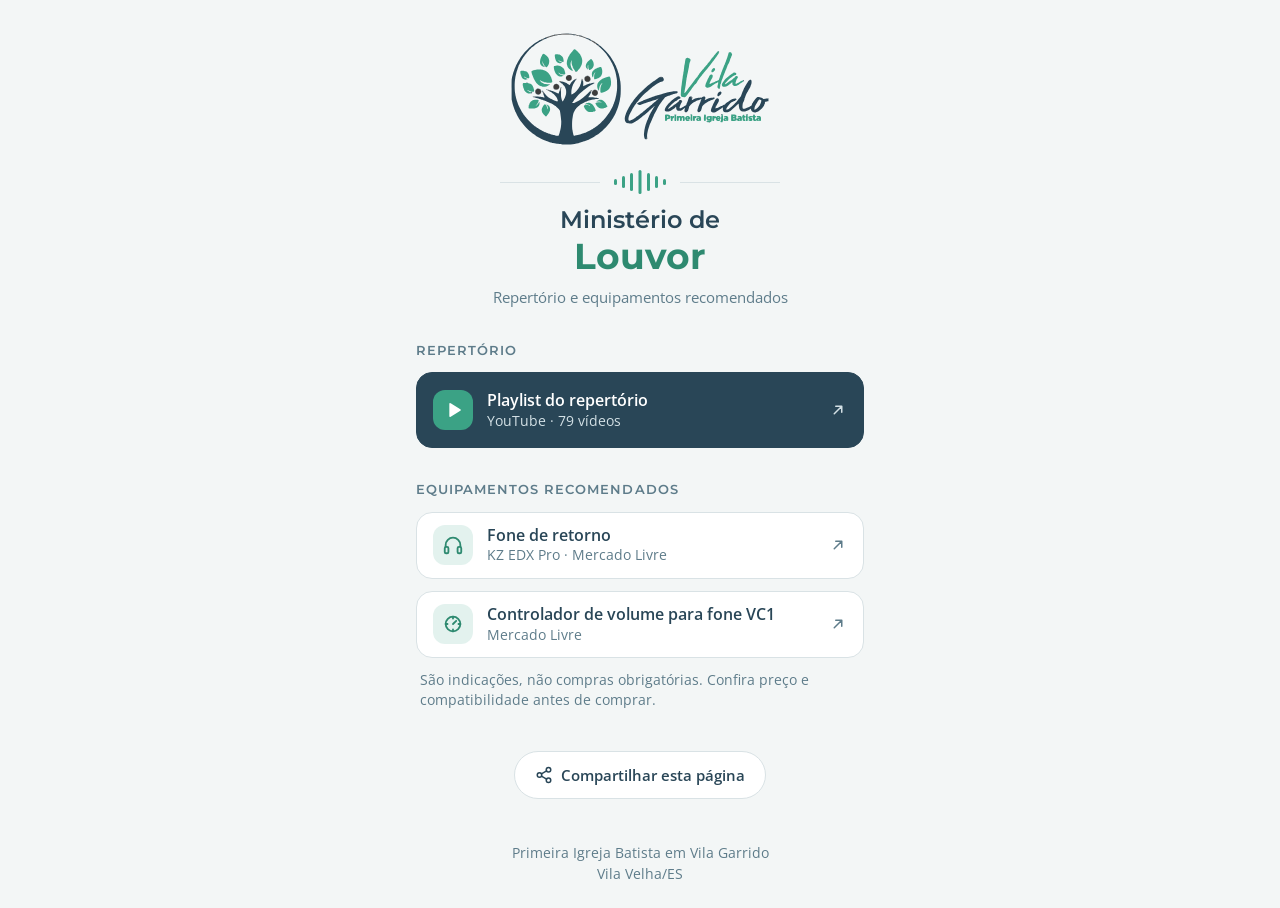
<file: index.html>
<!doctype html>
<html lang="pt-BR">
<head>
  <meta charset="utf-8">
  <meta name="viewport" content="width=device-width, initial-scale=1, viewport-fit=cover">
  <title>Ministério de Louvor | PIB Vila Garrido</title>
  <meta name="description" content="Repertório e equipamentos recomendados do Ministério de Louvor da Primeira Igreja Batista em Vila Garrido.">
  <meta name="theme-color" content="#F3F6F6" media="(prefers-color-scheme: light)">
  <meta name="theme-color" content="#14212A" media="(prefers-color-scheme: dark)">
  <meta name="color-scheme" content="light dark">

  <!-- Prévia ao compartilhar (WhatsApp etc.) -->
  <link rel="canonical" href="https://louvorpibvg.github.io/">
  <meta property="og:type" content="website">
  <meta property="og:url" content="https://louvorpibvg.github.io/">
  <meta property="og:image" content="https://louvorpibvg.github.io/img/compartilhar.jpg">
  <meta property="og:image:width" content="1200">
  <meta property="og:image:height" content="1200">
  <meta property="og:title" content="Ministério de Louvor | PIB Vila Garrido">
  <meta property="og:description" content="Repertório e equipamentos recomendados.">

  <link rel="icon" type="image/png" sizes="32x32" href="img/favicon-32.png">
  <link rel="apple-touch-icon" href="img/apple-touch-icon.png">

  <link rel="preconnect" href="https://fonts.googleapis.com">
  <link rel="preconnect" href="https://fonts.gstatic.com" crossorigin>
  <link href="https://fonts.googleapis.com/css2?family=Montserrat:wght@600;700&family=Open+Sans:wght@400;600&display=swap" rel="stylesheet">

  <style>
    :root {
      --azul: #294657;
      --azul-escuro: #1F2A30;
      --azul-apoio: #5E7C8A;
      --verde: #3BA285;
      --verde-texto: #2E8A70;
      --fundo: #F3F6F6;
      --cartao: #FFFFFF;
      --borda: #D9E2E5;
      --raio: 16px;
      --titulos: "Montserrat", system-ui, -apple-system, "Segoe UI", Roboto, sans-serif;
      --texto: "Open Sans", system-ui, -apple-system, "Segoe UI", Roboto, sans-serif;
      --principal-fundo: #294657;
      --principal-texto: #FFFFFF;
      --principal-detalhe: #D3E0E5;
      --principal-icone-fundo: #3BA285;
      --principal-icone: #FFFFFF;
      --icone-fundo: rgba(59, 162, 133, 0.14);
      color-scheme: light;
    }

    /* Tema escuro próprio: evita o escurecimento automático de alguns navegadores Android */
    @media (prefers-color-scheme: dark) {
      :root {
        --azul: #E8EFF1;
        --azul-escuro: #E8EFF1;
        --azul-apoio: #9DB3BD;
        --verde-texto: #5CCBA9;
        --fundo: #14212A;
        --cartao: #1C2D38;
        --borda: #2E4554;
        --principal-fundo: #3BA285;
        --principal-texto: #0E1A20;
        --principal-detalhe: #12302A;
        --principal-icone-fundo: #14212A;
        --principal-icone: #5CCBA9;
        --icone-fundo: rgba(92, 203, 169, 0.14);
        color-scheme: dark;
      }
    }

    *, *::before, *::after { box-sizing: border-box; }

    html { -webkit-text-size-adjust: 100%; text-size-adjust: 100%; }

    body {
      margin: 0;
      min-height: 100vh;
      min-height: 100dvh;
      background: var(--fundo);
      color: var(--azul-escuro);
      font-family: var(--texto);
      font-size: 16px;
      line-height: 1.5;
      -webkit-tap-highlight-color: transparent;
    }

    .pagina {
      width: 100%;
      max-width: 480px;
      margin: 0 auto;
      padding:
        calc(32px + env(safe-area-inset-top))
        calc(16px + env(safe-area-inset-right))
        calc(24px + env(safe-area-inset-bottom))
        calc(16px + env(safe-area-inset-left));
    }

    /* Cabeçalho */
    .topo { text-align: center; }

    .topo img, .topo picture {
      display: block;
      width: min(260px, 72vw);
      height: auto;
      margin: 0 auto;
    }

    .onda {
      display: flex;
      align-items: center;
      gap: 12px;
      margin: 24px auto 12px;
      max-width: 280px;
    }
    .onda::before, .onda::after {
      content: "";
      flex: 1;
      height: 1px;
      background: var(--borda);
    }
    .onda svg { width: 56px; height: 24px; flex: none; }

    h1 {
      margin: 0;
      font-family: var(--titulos);
      font-weight: 600;
      font-size: 1.5rem;
      line-height: 1.2;
      color: var(--azul);
    }
    h1 strong {
      display: block;
      font-weight: 700;
      font-size: 2.25rem;
      color: var(--verde-texto);
    }

    .subtitulo {
      margin: 8px 0 0;
      color: var(--azul-apoio);
      font-size: 0.95rem;
    }

    /* Seções */
    section { margin-top: 32px; }

    h2 {
      margin: 0 0 12px;
      font-family: var(--titulos);
      font-weight: 600;
      font-size: 0.8rem;
      letter-spacing: 0.08em;
      text-transform: uppercase;
      color: var(--azul-apoio);
    }

    .lista {
      list-style: none;
      margin: 0;
      padding: 0;
      display: grid;
      gap: 12px;
    }

    /* Botões de link */
    .link {
      display: flex;
      align-items: center;
      gap: 14px;
      min-height: 64px;
      padding: 12px 16px;
      border-radius: var(--raio);
      background: var(--cartao);
      border: 1px solid var(--borda);
      color: var(--azul);
      text-decoration: none;
      transition: transform 120ms ease, border-color 120ms ease;
    }
    .link:active { transform: scale(0.98); }
    .link:focus-visible {
      outline: 3px solid var(--verde);
      outline-offset: 3px;
    }

    .link .icone {
      flex: none;
      display: grid;
      place-items: center;
      width: 40px;
      height: 40px;
      border-radius: 12px;
      background: var(--icone-fundo);
      color: var(--verde-texto);
    }
    .link .icone svg { width: 22px; height: 22px; }

    .link .textos { flex: 1; min-width: 0; }
    .link .nome {
      display: block;
      font-weight: 600;
      font-size: 1rem;
      line-height: 1.3;
      overflow-wrap: anywhere;
    }
    .link .detalhe {
      display: block;
      font-size: 0.85rem;
      color: var(--azul-apoio);
    }

    .link .seta { flex: none; width: 18px; height: 18px; color: var(--azul-apoio); }

    /* Destaque: repertório */
    .link.principal {
      background: var(--principal-fundo);
      border-color: var(--principal-fundo);
      color: var(--principal-texto);
      min-height: 76px;
    }
    .link.principal .icone { background: var(--principal-icone-fundo); color: var(--principal-icone); }
    .link.principal .detalhe, .link.principal .seta { color: var(--principal-detalhe); }

    .aviso {
      margin: 12px 4px 0;
      font-size: 0.85rem;
      color: var(--azul-apoio);
    }

    /* Rodapé */
    footer {
      margin-top: 40px;
      text-align: center;
      font-size: 0.85rem;
      color: var(--azul-apoio);
    }

    .compartilhar {
      display: inline-flex;
      align-items: center;
      justify-content: center;
      gap: 8px;
      min-height: 48px;
      padding: 0 20px;
      margin-bottom: 16px;
      border: 1px solid var(--borda);
      border-radius: 999px;
      background: var(--cartao);
      color: var(--azul);
      font: 600 0.95rem var(--texto);
      cursor: pointer;
    }
    .compartilhar svg { width: 18px; height: 18px; }
    .compartilhar:focus-visible { outline: 3px solid var(--verde); outline-offset: 3px; }

    .status { min-height: 1.5em; margin: 0 0 8px; color: var(--verde-texto); font-weight: 600; }

    footer p { margin: 0; }

    @media (hover: hover) {
      .link:hover { border-color: var(--verde); }
      .link.principal:hover { border-color: var(--verde); }
      .compartilhar:hover { border-color: var(--verde); }
    }

    @media (prefers-reduced-motion: reduce) {
      .link { transition: none; }
      .link:active { transform: none; }
    }
  </style>
</head>
<body>
  <main class="pagina">
    <header class="topo">
      <picture>
        <source srcset="img/logo-pibvg-escuro.svg" media="(prefers-color-scheme: dark)">
        <img src="img/logo-pibvg.svg" width="648" height="285"
             alt="Primeira Igreja Batista em Vila Garrido">
      </picture>

      <div class="onda" aria-hidden="true">
        <svg viewBox="0 0 56 24" fill="#3BA285">
          <rect x="2" y="9" width="3" height="6" rx="1.5"/>
          <rect x="10" y="6" width="3" height="12" rx="1.5"/>
          <rect x="18" y="3" width="3" height="18" rx="1.5"/>
          <rect x="26.5" y="0" width="3" height="24" rx="1.5"/>
          <rect x="35" y="3" width="3" height="18" rx="1.5"/>
          <rect x="43" y="6" width="3" height="12" rx="1.5"/>
          <rect x="51" y="9" width="3" height="6" rx="1.5"/>
        </svg>
      </div>

      <h1>Ministério de <strong>Louvor</strong></h1>
      <p class="subtitulo">Repertório e equipamentos recomendados</p>
    </header>

    <section aria-labelledby="t-repertorio">
      <h2 id="t-repertorio">Repertório</h2>
      <ul class="lista">
        <li>
          <a class="link principal" href="https://www.youtube.com/playlist?list=PLcqBs6YAsFBc" target="_blank" rel="noopener">
            <span class="icone" aria-hidden="true">
              <svg viewBox="0 0 24 24" fill="currentColor"><path d="M8 5.5v13a1 1 0 0 0 1.5.86l10.5-6.5a1 1 0 0 0 0-1.72L9.5 4.64A1 1 0 0 0 8 5.5z"/></svg>
            </span>
            <span class="textos">
              <span class="nome">Playlist do repertório</span>
              <span class="detalhe">YouTube · 79 vídeos</span>
            </span>
            <svg class="seta" viewBox="0 0 24 24" fill="none" stroke="currentColor" stroke-width="2" stroke-linecap="round" stroke-linejoin="round" aria-hidden="true"><path d="M7 17 17 7M9 7h8v8"/></svg>
          </a>
        </li>
      </ul>
    </section>

    <section aria-labelledby="t-equipamentos">
      <h2 id="t-equipamentos">Equipamentos recomendados</h2>
      <ul class="lista">
        <li>
          <a class="link" href="https://www.mercadolivre.com.br/p/MLB42690619?pdp_filters=item_id:MLB4313498561" target="_blank" rel="noopener">
            <span class="icone" aria-hidden="true">
              <svg viewBox="0 0 24 24" fill="none" stroke="currentColor" stroke-width="2" stroke-linecap="round" stroke-linejoin="round"><path d="M4 14v-2a8 8 0 0 1 16 0v2"/><rect x="3" y="14" width="4" height="7" rx="1.5"/><rect x="17" y="14" width="4" height="7" rx="1.5"/></svg>
            </span>
            <span class="textos">
              <span class="nome">Fone de retorno</span>
              <span class="detalhe">KZ EDX Pro · Mercado Livre</span>
            </span>
            <svg class="seta" viewBox="0 0 24 24" fill="none" stroke="currentColor" stroke-width="2" stroke-linecap="round" stroke-linejoin="round" aria-hidden="true"><path d="M7 17 17 7M9 7h8v8"/></svg>
          </a>
        </li>
        <li>
          <a class="link" href="https://produto.mercadolivre.com.br/MLB-1937304223-controlador-de-volume-para-fone-vc1-p10-whitech-_JM" target="_blank" rel="noopener">
            <span class="icone" aria-hidden="true">
              <svg viewBox="0 0 24 24" fill="none" stroke="currentColor" stroke-width="2" stroke-linecap="round" stroke-linejoin="round"><circle cx="12" cy="12" r="8"/><path d="M12 12l3.5-3.5"/><path d="M12 4v2M20 12h-2M12 20v-2M4 12h2"/></svg>
            </span>
            <span class="textos">
              <span class="nome">Controlador de volume para fone VC1</span>
              <span class="detalhe">Mercado Livre</span>
            </span>
            <svg class="seta" viewBox="0 0 24 24" fill="none" stroke="currentColor" stroke-width="2" stroke-linecap="round" stroke-linejoin="round" aria-hidden="true"><path d="M7 17 17 7M9 7h8v8"/></svg>
          </a>
        </li>
      </ul>
      <p class="aviso">São indicações, não compras obrigatórias. Confira preço e compatibilidade antes de comprar.</p>
    </section>

    <footer>
      <button type="button" class="compartilhar" id="compartilhar">
        <svg viewBox="0 0 24 24" fill="none" stroke="currentColor" stroke-width="2" stroke-linecap="round" stroke-linejoin="round" aria-hidden="true"><circle cx="18" cy="5" r="3"/><circle cx="6" cy="12" r="3"/><circle cx="18" cy="19" r="3"/><path d="m8.6 13.5 6.8 4M15.4 6.5l-6.8 4"/></svg>
        Compartilhar esta página
      </button>
      <p class="status" id="status" role="status" aria-live="polite"></p>
      <p>Primeira Igreja Batista em Vila Garrido<br>Vila Velha/ES</p>
    </footer>
  </main>

  <script>
    (function () {
      var botao = document.getElementById("compartilhar");
      var status = document.getElementById("status");
      var dados = {
        title: "Ministério de Louvor | PIB Vila Garrido",
        text: "Repertório e equipamentos do Ministério de Louvor",
        url: location.href
      };

      function avisar(msg) {
        status.textContent = msg;
        setTimeout(function () { status.textContent = ""; }, 3000);
      }

      function copiar() {
        if (navigator.clipboard && window.isSecureContext) {
          navigator.clipboard.writeText(dados.url)
            .then(function () { avisar("Link copiado."); })
            .catch(function () { avisar("Copie o endereço na barra do navegador."); });
        } else {
          avisar("Copie o endereço na barra do navegador.");
        }
      }

      botao.addEventListener("click", function () {
        if (navigator.share) {
          navigator.share(dados).catch(function (erro) {
            if (erro && erro.name !== "AbortError") copiar();
          });
        } else {
          copiar();
        }
      });
    })();
  </script>
</body>
</html>
</file>
